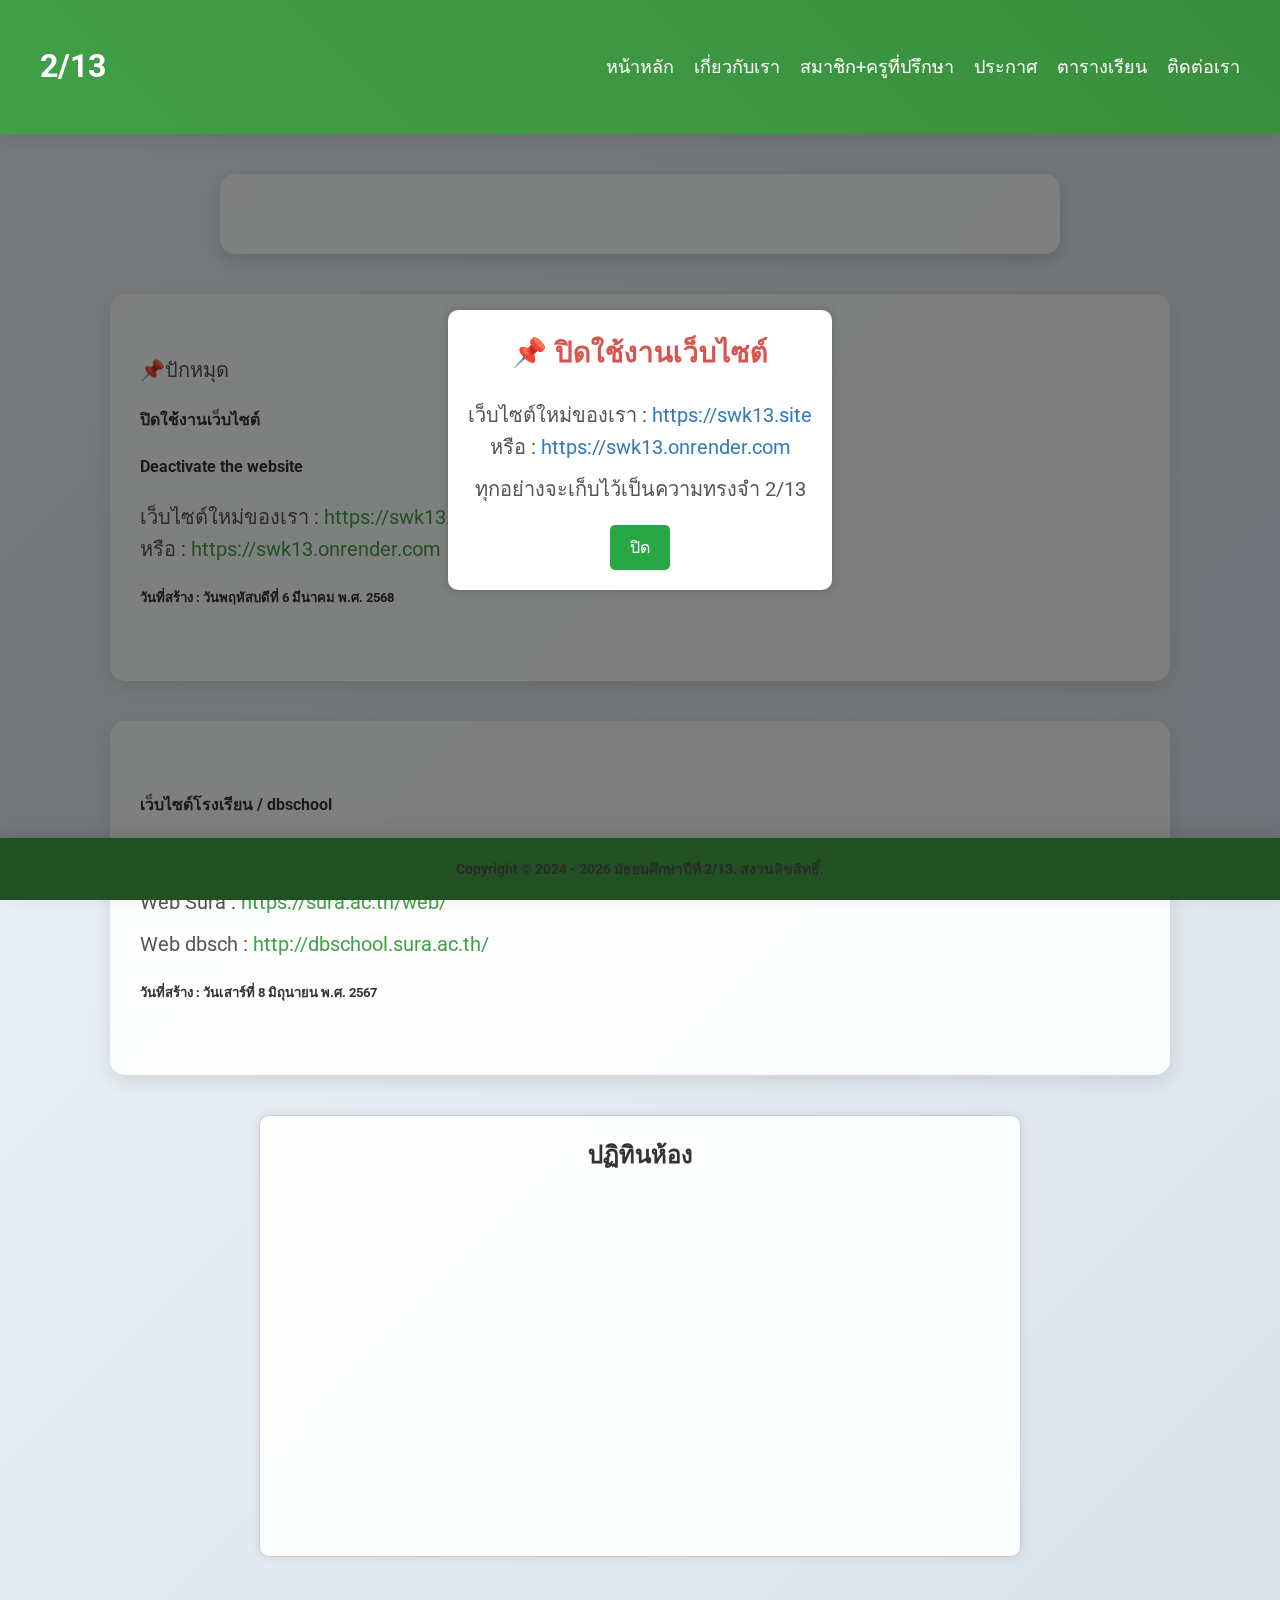
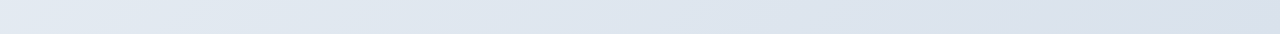
<file: index.html>
<!DOCTYPE html>
<html lang="th">
<head>
    <meta charset="UTF-8">
    <meta name="viewport" content="width=device-width, initial-scale=1.0">
    <link rel="icon" type="image/png" sizes="16x16" href="SWK-LogoNoBG.png">
    <title>มัธยมศึกษาปีที่2/13 | หน้าหลัก</title>
    <link rel="stylesheet" href="style.css">
</head>
<body>
    <header>
        <div class="container">
            <h1>2/13</h1>
            <button id="menu-toggle" class="menu-toggle">☰</button>
            <nav>
                <ul>
                    <li><a href="index.html">หน้าหลัก</a></li>
                    <li><a href="kewkap.html">เกี่ยวกับเรา</a></li>
                    <li><a href="member.html">สมาชิก+ครูที่ปรึกษา</a></li>
                    <li><a href="notify.html">ประกาศ</a></li>
                    <li><a href="timetable.html">ตารางเรียน</a></li>
                    <li><a href="tidtorraw.html">ติดต่อเรา</a></li>
                </ul>
            </nav>
        </div>
    </header>

    <div id="clock"></div>
    <div id="date"></div>

    <section id="closewebsite">
        <p>📌ปักหมุด</p>
        <h4>ปิดใช้งานเว็บไซต์</h4>
        <h4>Deactivate the website</h4>
        <p>เว็บไซต์ใหม่ของเรา : <a href="https://swk13.site" target="_blank">https://swk13.site</a> <br>
	หรือ : <a href="https://swk13.onrender.com" target="_blank">https://swk13.onrender.com</a>
	</p>
        <h5>วันที่สร้าง : วันพฤหัสบดีที่ 6 มีนาคม พ.ศ. 2568</h5>
    </section>

    <section id="home">
        <h4>เว็บไซต์โรงเรียน / dbschool</h4>
        <h4>School Website</h4>
        <p>Web Sura : <a href="https://sura.ac.th" target="_blank">https://sura.ac.th/web/</a></p>
        <p>Web dbsch : <a href="http://dbschool.sura.ac.th/" target="_blank">http://dbschool.sura.ac.th/</a></p>
        <h5>วันที่สร้าง : วันเสาร์ที่ 8 มิถุนายน พ.ศ. 2567</h5>
    </section>

    <section id="calendar" style="width: 720px; height: 400px; margin: auto; border: 1px solid #ccc; border-radius: 10px; padding: 20px; box-shadow: 0 0 10px rgba(0, 0, 0, 0.1);">
        <center><b style="font-size: 1.5em; color: #333;">ปฏิทินห้อง</b></center><br>
        <iframe src="https://calendar.google.com/calendar/u/2/embed?src=surawittayakarntub13@gmail.com&ctz=Asia/Bangkok&csspa=1" style="border: 0; width: 100%; height: 300px;" frameborder="0" scrolling="no"></iframe>
    </section> <br><br><br>


    <footer>
        <p><b>Copyright © 2024 - <span id="currentYear"></span> มัธยมศึกษาปีที่ 2/13. สงวนลิขสิทธิ์.</b></p>
    </footer>

    <div id="popup" class="popup">
        <div class="popup-overlay" onclick="closePopup()"></div> <!-- พื้นที่คลิกเพื่อปิด -->
        <div class="popup-content">
            <h2>📌 ปิดใช้งานเว็บไซต์</h2>
            <p>เว็บไซต์ใหม่ของเรา : <a href="https://swk13.site" target="_blank">https://swk13.site</a> <br>
	    หรือ : <a href="https://swk13.onrender.com" target"_blank">https://swk13.onrender.com</a>
	    </p>
            <p>ทุกอย่างจะเก็บไว้เป็นความทรงจำ 2/13</p>
            <button onclick="closePopup()">ปิด</button>
        </div>
    </div>
    
    <script>
        document.addEventListener("DOMContentLoaded", function () {
            if (!localStorage.getItem("popupClosed")) {
                document.getElementById("popup").style.display = "flex";
            }
        });
    
        function closePopup() {
            document.getElementById("popup").style.display = "none";
            localStorage.setItem("popupClosed", "true"); // บันทึกว่าผู้ใช้ปิดแล้ว
        }
    </script>
    
    

    <script src="scripts.js"></script>
</body>
</html>
</file>
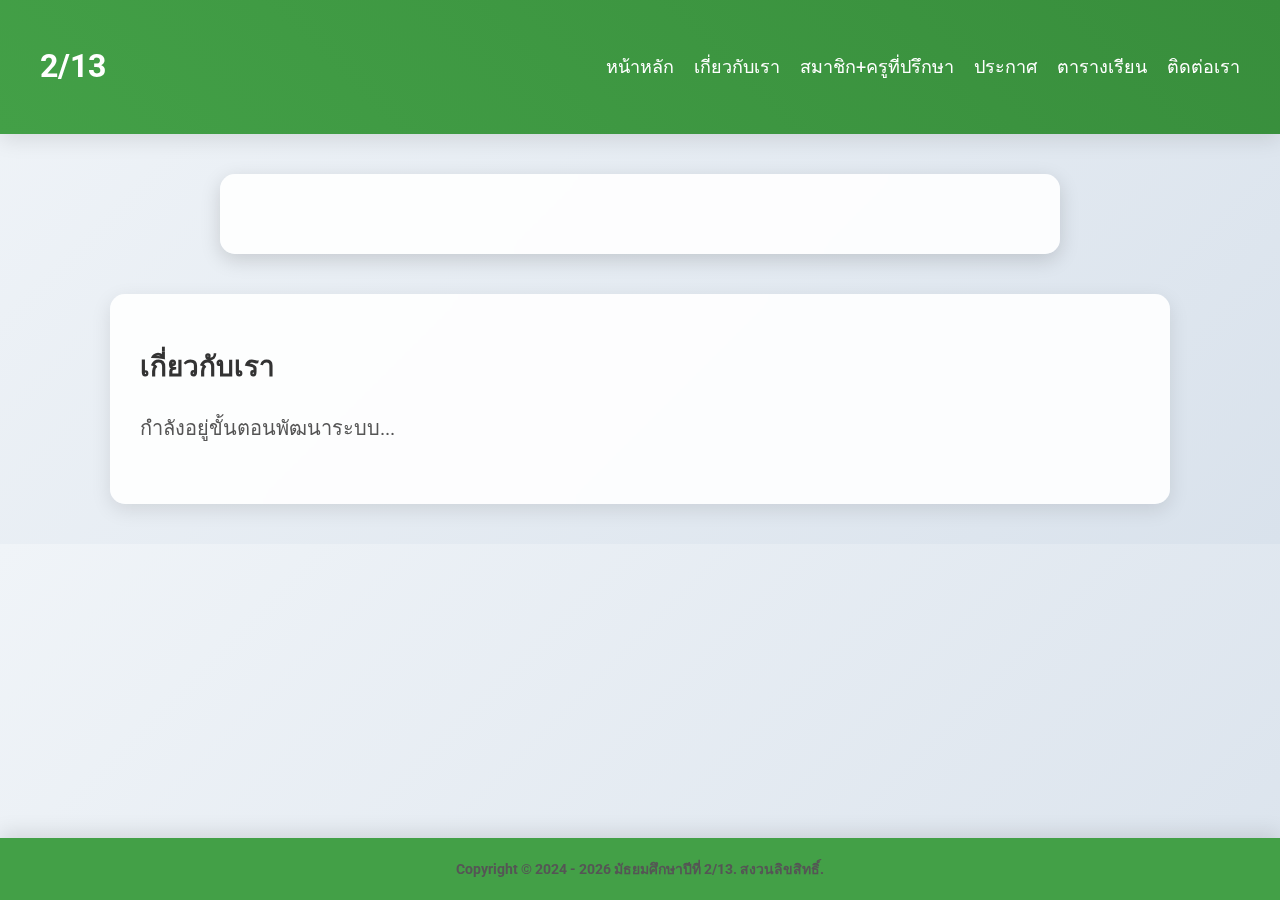
<file: kewkap.html>
<!DOCTYPE html>
<html lang="en">
<head>
    <meta charset="UTF-8">
    <meta name="viewport" content="width=device-width, initial-scale=1.0">
    <link rel="icon" type="image/png" sizes="16x16" href="SWK-LogoNoBG.png">
    <title>มัธยมศึกษาปีที่2/13 | เกี่ยวกับ</title>
    <link rel="stylesheet" href="style.css">
</head>
<body>
    <header>
        <div class="container">
            <h1>2/13</h1>
            <button id="menu-toggle" class="menu-toggle">☰</button>
            <nav>
                <ul>
                    <li><a href="index.html">หน้าหลัก</a></li>
                    <li><a href="kewkap.html">เกี่ยวกับเรา</a></li>
                    <li><a href="member.html">สมาชิก+ครูที่ปรึกษา</a></li>
                    <li><a href="notify.html">ประกาศ</a></li>
                    <li><a href="timetable.html">ตารางเรียน</a></li>
                    <li><a href="tidtorraw.html">ติดต่อเรา</a></li>
                </ul>
            </nav>
        </div>
    </header>

    <div id="clock"></div>
    <div id="date"></div>

    <section id="about">
        <h2>เกี่ยวกับเรา</h2>
        <p>กำลังอยู่ขั้นตอนพัฒนาระบบ<span class="ellipsis">...</span></p>
    </section>

    <footer>
        <p><b>Copyright © 2024 - <span id="currentYear"></span> มัธยมศึกษาปีที่ 2/13. สงวนลิขสิทธิ์.</b></p>
    </footer>
    
    <script src="scripts.js"></script>

</body>
</html>
</file>
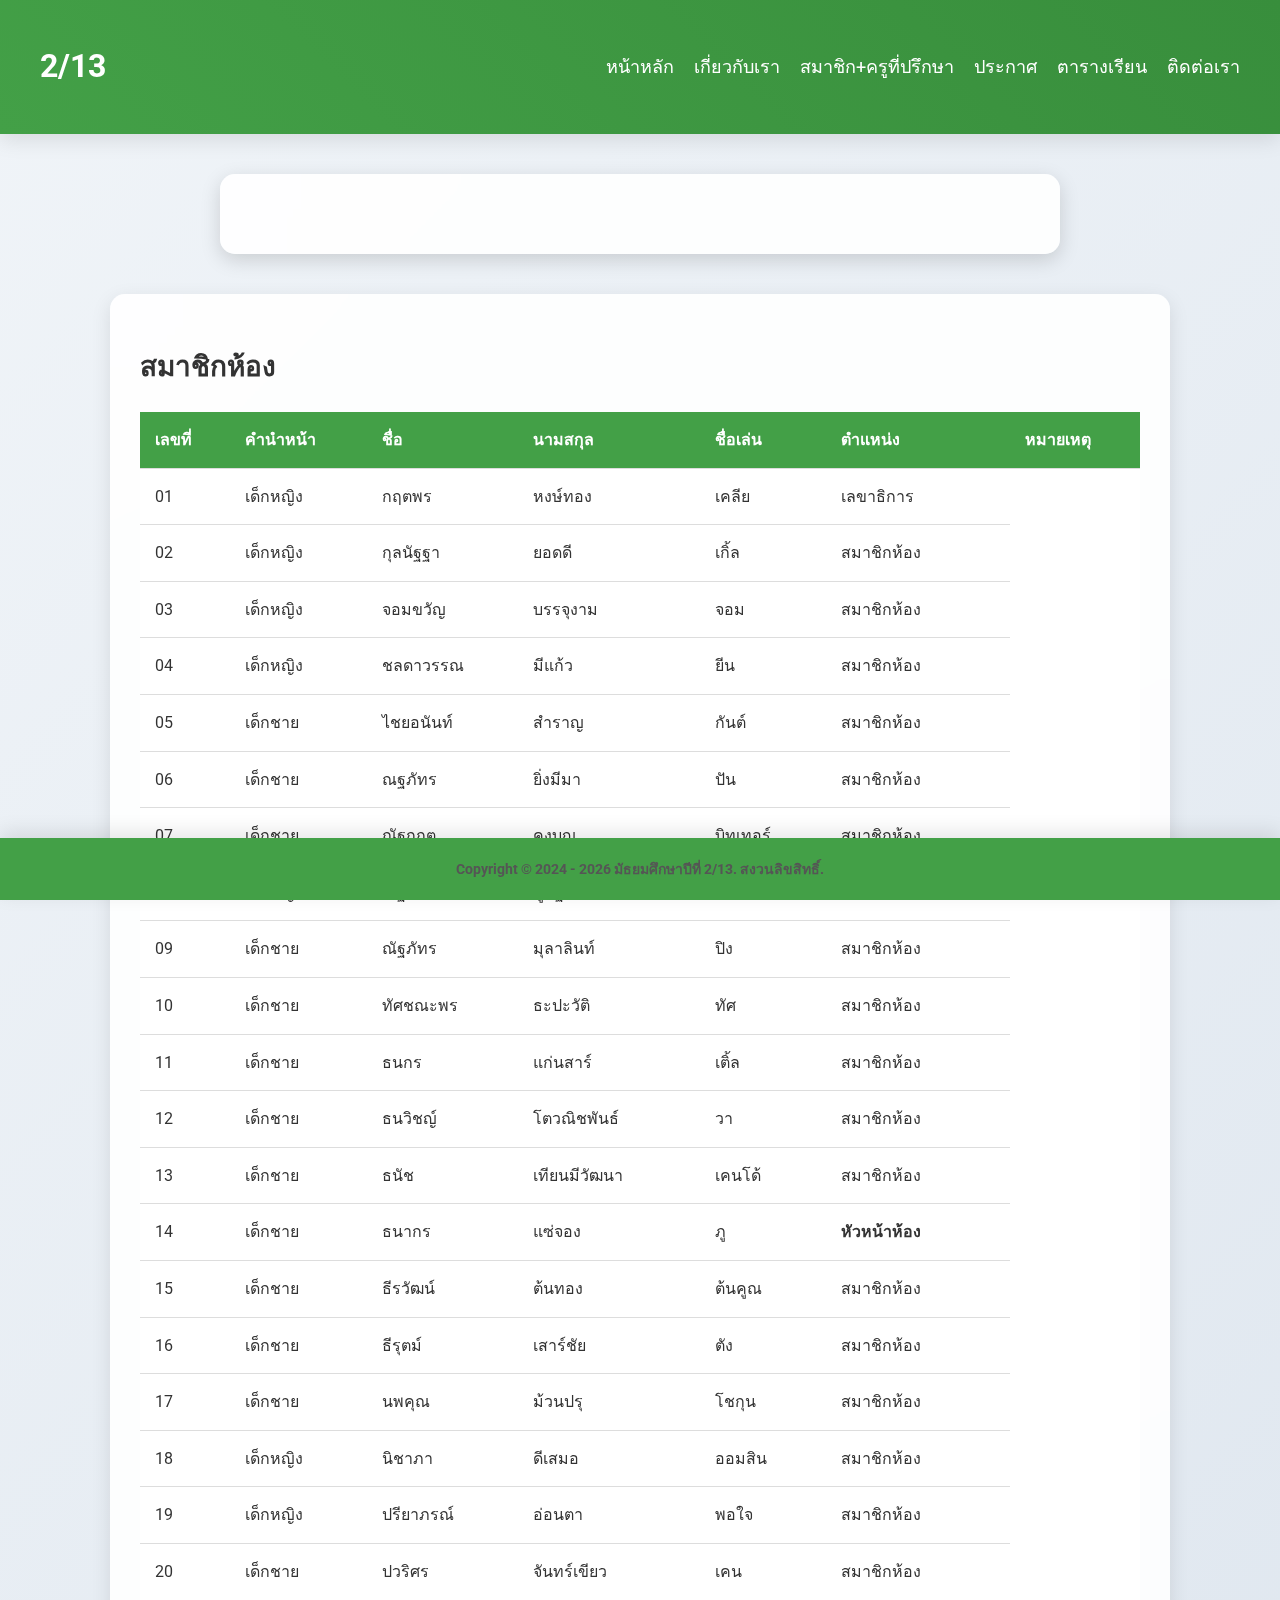
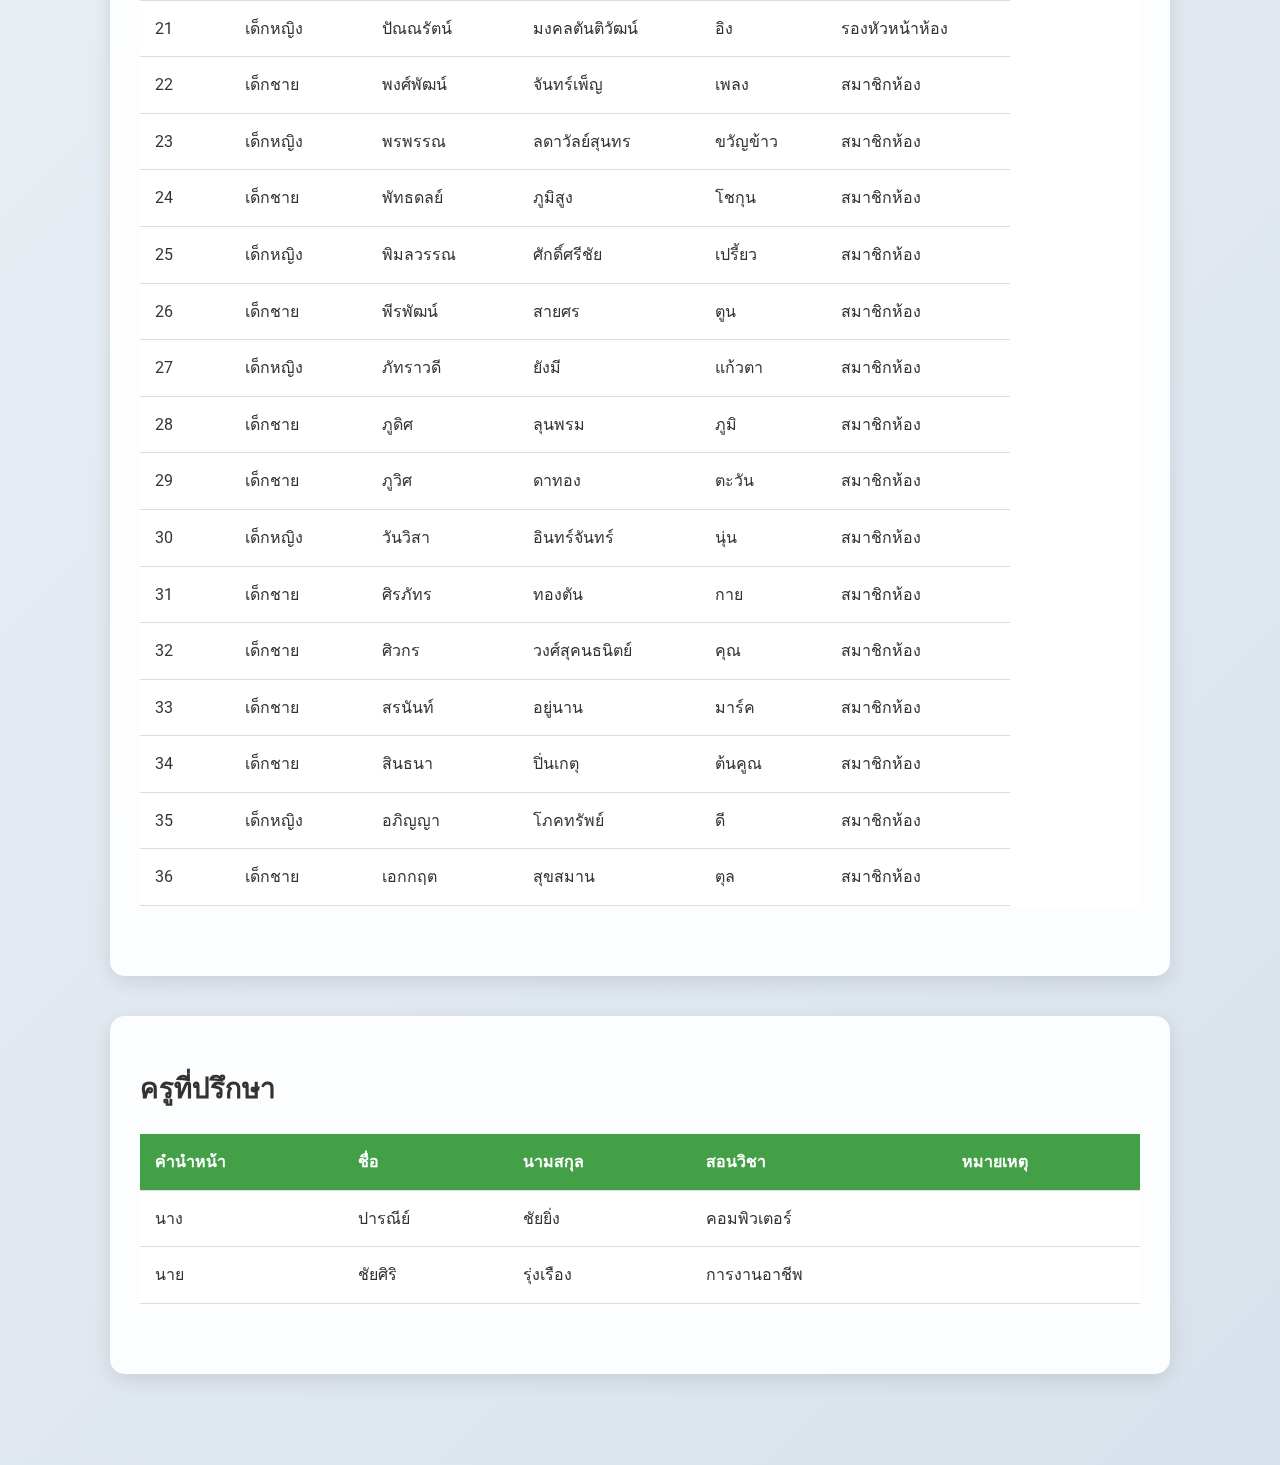
<file: member.html>
<!DOCTYPE html>
<html lang="en">
<head>
    <meta charset="UTF-8">
    <meta name="viewport" content="width=device-width, initial-scale=1.0">
    <link rel="icon" type="image/png" sizes="16x16" href="SWK-LogoNoBG.png">
    <title>มัธยมศึกษาปีที่2/13 | สมาชิกห้อง</title>
    <link rel="stylesheet" href="style.css">
</head>
<body>
    <header>
        <div class="container">
            <h1>2/13</h1>
            <button id="menu-toggle" class="menu-toggle">☰</button>
            <nav>
                <ul>
                    <li><a href="index.html">หน้าหลัก</a></li>
                    <li><a href="kewkap.html">เกี่ยวกับเรา</a></li>
                    <li><a href="member.html">สมาชิก+ครูที่ปรึกษา</a></li>
                    <li><a href="notify.html">ประกาศ</a></li>
                    <li><a href="timetable.html">ตารางเรียน</a></li>
                    <li><a href="tidtorraw.html">ติดต่อเรา</a></li>
                </ul>
            </nav>
        </div>
    </header>

    <!-- วันที่และเวลา -->

    <div id="clock"></div>
    <div id="date"></div>

    <!-- ชื่อสมาชิก -->


    <section id="members">
        <h2>สมาชิกห้อง</h2>
        <table>
            <thead>
                <tr>
                    <th>เลขที่</th>
                    <th>คำนำหน้า</th>
                    <th>ชื่อ</th>
                    <th>นามสกุล</th>
                    <th>ชื่อเล่น</th>
                    <th>ตำแหน่ง</th>
                    <th>หมายเหตุ</th>
                </tr>
            </thead>
            <tbody>

                <tr>
                    <td>01</td>
                    <td>เด็กหญิง</td>
                    <td>กฤตพร</td>
                    <td>หงษ์ทอง</td>
                    <td>เคลีย</td>
                    <td>เลขาธิการ</td>
                </tr>
                <tr>
                    <td>02</td>
                    <td>เด็กหญิง</td>
                    <td>กุลนัฐฐา</td>
                    <td>ยอดดี</td>
                    <td>เกิ้ล</td>
                    <td>สมาชิกห้อง</td>
                </tr>
                <tr>
                    <td>03</td>
                    <td>เด็กหญิง</td>
                    <td>จอมขวัญ</td>
                    <td>บรรจุงาม</td>
                    <td>จอม</td>
                    <td>สมาชิกห้อง</td>
                </tr>
                <tr>
                    <td>04</td>
                    <td>เด็กหญิง</td>
                    <td>ชลดาวรรณ</td>
                    <td>มีแก้ว</td>
                    <td>ยีน</td>
                    <td>สมาชิกห้อง</td>
                </tr>
                <tr>
                    <td>05</td>
                    <td>เด็กชาย</td>
                    <td>ไชยอนันท์</td>
                    <td>สำราญ</td>
                    <td>กันต์</td>
                    <td>สมาชิกห้อง</td>
                </tr>
                <tr>
                    <td>06</td>
                    <td>เด็กชาย</td>
                    <td>ณฐภัทร</td>
                    <td>ยิ่งมีมา</td>
                    <td>ปัน</td>
                    <td>สมาชิกห้อง</td>
                </tr>
                <tr>
                    <td>07</td>
                    <td>เด็กชาย</td>
                    <td>ณัฐกฤต</td>
                    <td>คงบุญ</td>
                    <td>บิทเทอร์</td>
                    <td>สมาชิกห้อง</td>
                </tr>
                <tr>
                    <td>08</td>
                    <td>เด็กหญิง</td>
                    <td>ณัฐชนัน</td>
                    <td>ภูมิฐาน</td>
                    <td>ปิ่น</td>
                    <td>สมาชิกห้อง</td>
                </tr>
                <tr>
                    <td>09</td>
                    <td>เด็กชาย</td>
                    <td>ณัฐภัทร</td>
                    <td>มุลาลินท์</td>
                    <td>ปิง</td>
                    <td>สมาชิกห้อง</td>
                </tr>
                <tr>
                    <td>10</td>
                    <td>เด็กชาย</td>
                    <td>ทัศชณะพร</td>
                    <td>ธะปะวัติ</td>
                    <td>ทัศ</td>
                    <td>สมาชิกห้อง</td>
                </tr>
                <tr>
                    <td>11</td>
                    <td>เด็กชาย</td>
                    <td>ธนกร</td>
                    <td>แก่นสาร์</td>
                    <td>เติ้ล</td>
                    <td>สมาชิกห้อง</td>
                </tr>
                <tr>
                    <td>12</td>
                    <td>เด็กชาย</td>
                    <td>ธนวิชญ์</td>
                    <td>โตวณิชพันธ์</td>
                    <td>วา</td>
                    <td>สมาชิกห้อง</td>
                </tr>
                <tr>
                    <td>13</td>
                    <td>เด็กชาย</td>
                    <td>ธนัช</td>
                    <td>เทียนมีวัฒนา</td>
                    <td>เคนโด้</td>
                    <td>สมาชิกห้อง</td>
                </tr>
                <tr>
                    <td>14</td>
                    <td>เด็กชาย</td>
                    <td>ธนากร</td>
                    <td>แซ่จอง</td>
                    <td>ภู</td>
                    <td><b>หัวหน้าห้อง</b></td>
                </tr>
                
                <tr>
                    <td>15</td>
                    <td>เด็กชาย</td>
                    <td>ธีรวัฒน์</td>
                    <td>ต้นทอง</td>
                    <td>ต้นคูณ</td>
                    <td>สมาชิกห้อง</td>
                </tr>
                <tr>
                    <td>16</td>
                    <td>เด็กชาย</td>
                    <td>ธีรุตม์</td>
                    <td>เสาร์ชัย</td>
                    <td>ตัง</td>
                    <td>สมาชิกห้อง</td>
                </tr>
                <tr>
                    <td>17</td>
                    <td>เด็กชาย</td>
                    <td>นพคุณ</td>
                    <td>ม้วนปรุ</td>
                    <td>โชกุน</td>
                    <td>สมาชิกห้อง</td>
                </tr>
                <tr>
                    <td>18</td>
                    <td>เด็กหญิง</td>
                    <td>นิชาภา</td>
                    <td>ดีเสมอ</td>
                    <td>ออมสิน</td>
                    <td>สมาชิกห้อง</td>
                </tr>
                <tr>
                    <td>19</td>
                    <td>เด็กหญิง</td>
                    <td>ปรียาภรณ์</td>
                    <td>อ่อนตา</td>
                    <td>พอใจ</td>
                    <td>สมาชิกห้อง</td>
                </tr>
                <tr>
                    <td>20</td>
                    <td>เด็กชาย</td>
                    <td>ปวริศร</td>
                    <td>จันทร์เขียว</td>
                    <td>เคน</td>
                    <td>สมาชิกห้อง</td>
                </tr>
                <tr>
                    <td>21</td>
                    <td>เด็กหญิง</td>
                    <td>ปัณณรัตน์</td>
                    <td>มงคลตันติวัฒน์</td>
                    <td>อิง</td>
                    <td>รองหัวหน้าห้อง</td>
                </tr>
                <tr>
                    <td>22</td>
                    <td>เด็กชาย</td>
                    <td>พงศ์พัฒน์</td>
                    <td>จันทร์เพ็ญ</td>
                    <td>เพลง</td>
                    <td>สมาชิกห้อง</td>
                </tr>
                <tr>
                    <td>23</td>
                    <td>เด็กหญิง</td>
                    <td>พรพรรณ</td>
                    <td>ลดาวัลย์สุนทร</td>
                    <td>ขวัญข้าว</td>
                    <td>สมาชิกห้อง</td>
                </tr>
                <tr>
                    <td>24</td>
                    <td>เด็กชาย</td>
                    <td>พัทธดลย์</td>
                    <td>ภูมิสูง</td>
                    <td>โชกุน</td>
                    <td>สมาชิกห้อง</td>
                </tr>
                <tr>
                    <td>25</td>
                    <td>เด็กหญิง</td>
                    <td>พิมลวรรณ</td>
                    <td>ศักดิ์ศรีชัย</td>
                    <td>เปรี้ยว</td>
                    <td>สมาชิกห้อง</td>
                </tr>
                <tr>
                    <td>26</td>
                    <td>เด็กชาย</td>
                    <td>พีรพัฒน์</td>
                    <td>สายศร</td>
                    <td>ตูน</td>
                    <td>สมาชิกห้อง</td>
                </tr>
                <tr>
                    <td>27</td>
                    <td>เด็กหญิง</td>
                    <td>ภัทราวดี</td>
                    <td>ยังมี</td>
                    <td>แก้วตา</td>
                    <td>สมาชิกห้อง</td>
                </tr>
                <tr>
                    <td>28</td>
                    <td>เด็กชาย</td>
                    <td>ภูดิศ</td>
                    <td>ลุนพรม</td>
                    <td>ภูมิ</td>
                    <td>สมาชิกห้อง</td>
                </tr>
                <tr>
                    <td>29</td>
                    <td>เด็กชาย</td>
                    <td>ภูวิศ</td>
                    <td>ดาทอง</td>
                    <td>ตะวัน</td>
                    <td>สมาชิกห้อง</td>
                </tr>
                <tr>
                    <td>30</td>
                    <td>เด็กหญิง</td>
                    <td>วันวิสา</td>
                    <td>อินทร์จันทร์</td>
                    <td>นุ่น</td>
                    <td>สมาชิกห้อง</td>
                </tr>
                <tr>
                    <td>31</td>
                    <td>เด็กชาย</td>
                    <td>ศิรภัทร</td>
                    <td>ทองตัน</td>
                    <td>กาย</td>
                    <td>สมาชิกห้อง</td>
                </tr>
                <tr>
                    <td>32</td>
                    <td>เด็กชาย</td>
                    <td>ศิวกร</td>
                    <td>วงศ์สุคนธนิตย์</td>
                    <td>คุณ</td>
                    <td>สมาชิกห้อง</td>
                </tr>
                <tr>
                    <td>33</td>
                    <td>เด็กชาย</td>
                    <td>สรนันท์</td>
                    <td>อยู่นาน</td>
                    <td>มาร์ค</td>
                    <td>สมาชิกห้อง</td>
                </tr>
                <tr>
                    <td>34</td>
                    <td>เด็กชาย</td>
                    <td>สินธนา</td>
                    <td>ปิ่นเกตุ</td>
                    <td>ต้นคูณ</td>
                    <td>สมาชิกห้อง</td>
                </tr>
                <tr>
                    <td>35</td>
                    <td>เด็กหญิง</td>
                    <td>อภิญญา</td>
                    <td>โภคทรัพย์</td>
                    <td>ดี</td>
                    <td>สมาชิกห้อง</td>
                </tr>
                <tr>
                    <td>36</td>
                    <td>เด็กชาย</td>
                    <td>เอกกฤต</td>
                    <td>สุขสมาน</td>
                    <td>ตุล</td>
                    <td>สมาชิกห้อง</td>
                </tr>

            
            </tbody>
            </table>

    </section>

    <section id="kru">
        <h2>ครูที่ปรึกษา</h2>
        <table>
            <thead>
                <tr>
                    <th>คำนำหน้า</th>
                    <th>ชื่อ</th>
                    <th>นามสกุล</th>
                    <th>สอนวิชา</th>
                    <th>หมายเหตุ</th>
                </tr>
            </thead>
            <tbody>
                <tr>
                    <td>นาง</td>
                    <td>ปารณีย์</td>
                    <td>ชัยยิ่ง</td>
                    <td>คอมพิวเตอร์</td>
                    <td></td>
                </tr>
                <tr>
                    <td>นาย</td>
                    <td>ชัยศิริ</td>
                    <td>รุ่งเรือง</td>
                    <td>การงานอาชีพ</td>
                    <td></td>
                </tr>
            </tbody>
        </table>
    </section> <br><br>
    

    <footer>
        <p><b>Copyright © 2024 - <span id="currentYear"></span> มัธยมศึกษาปีที่ 2/13. สงวนลิขสิทธิ์.</b></p>
    </footer>

    <script src="scripts.js"></script>

</body>
</html>
</file>
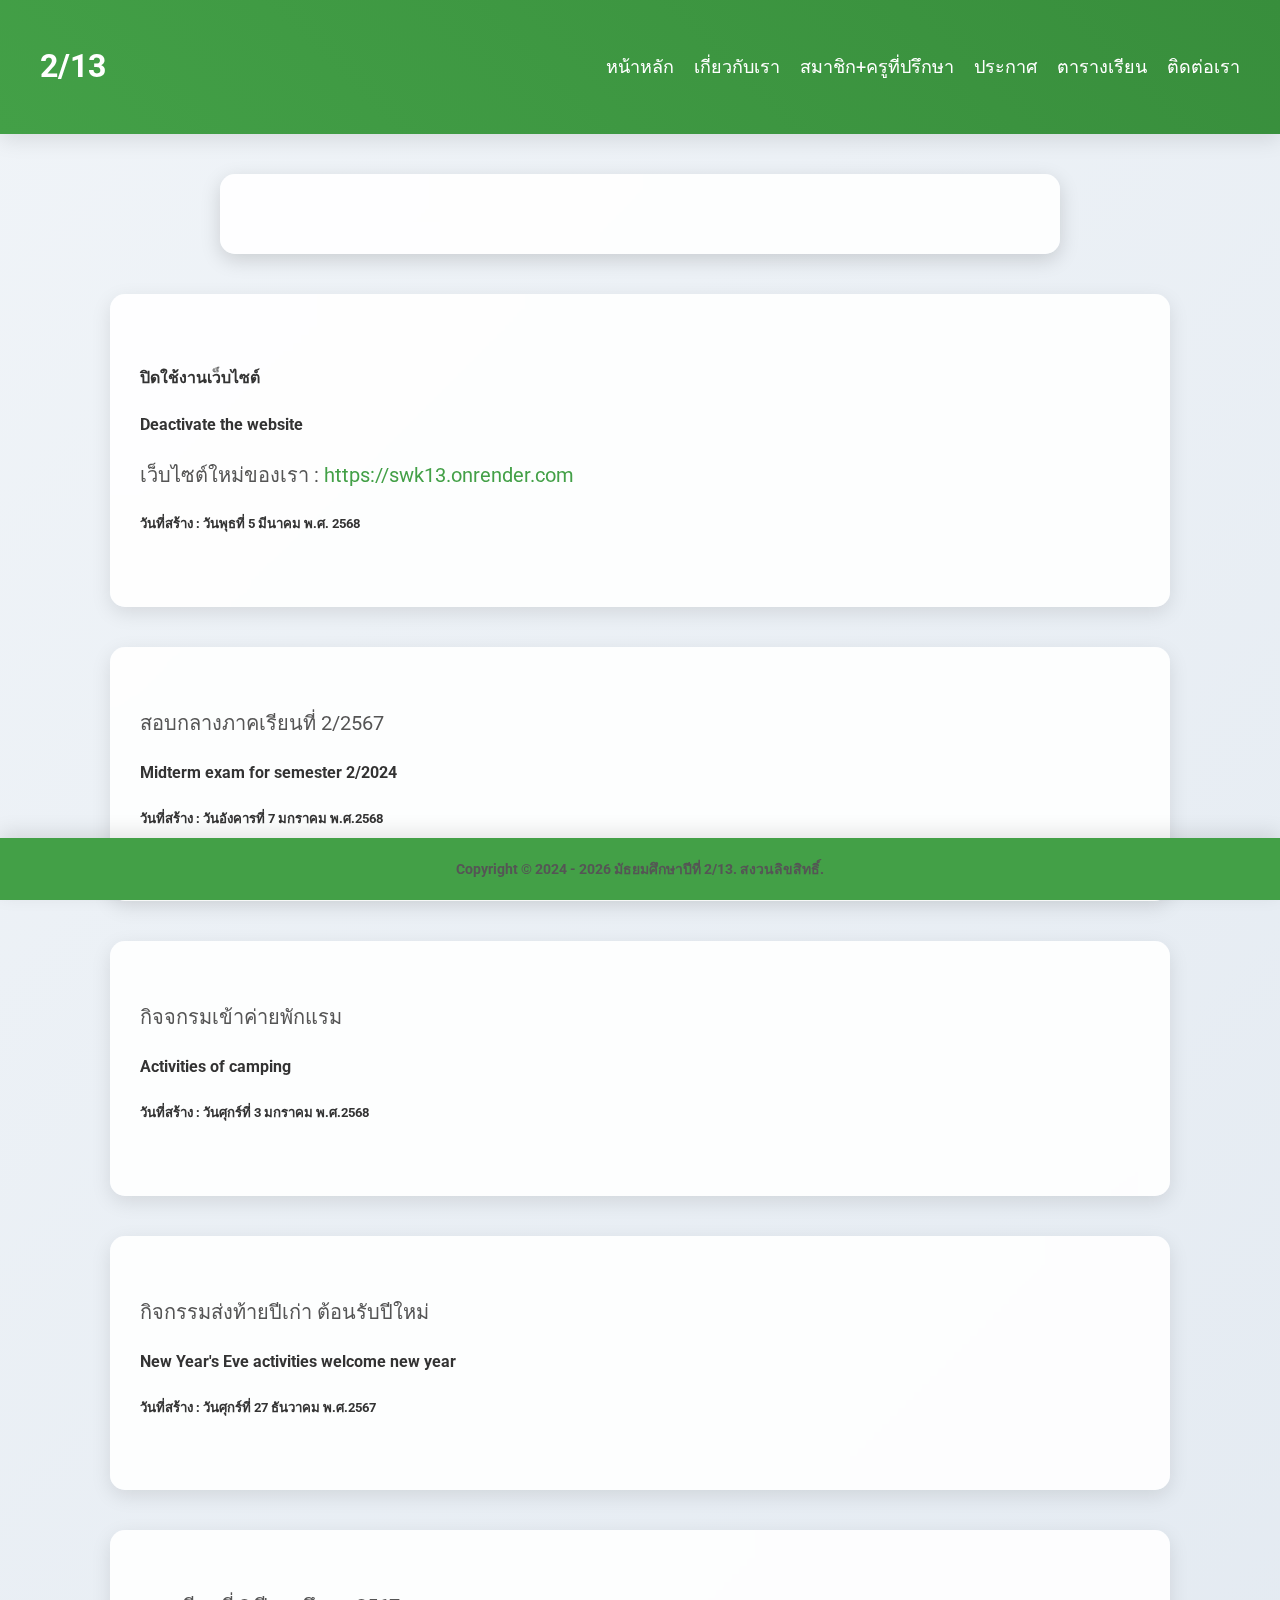
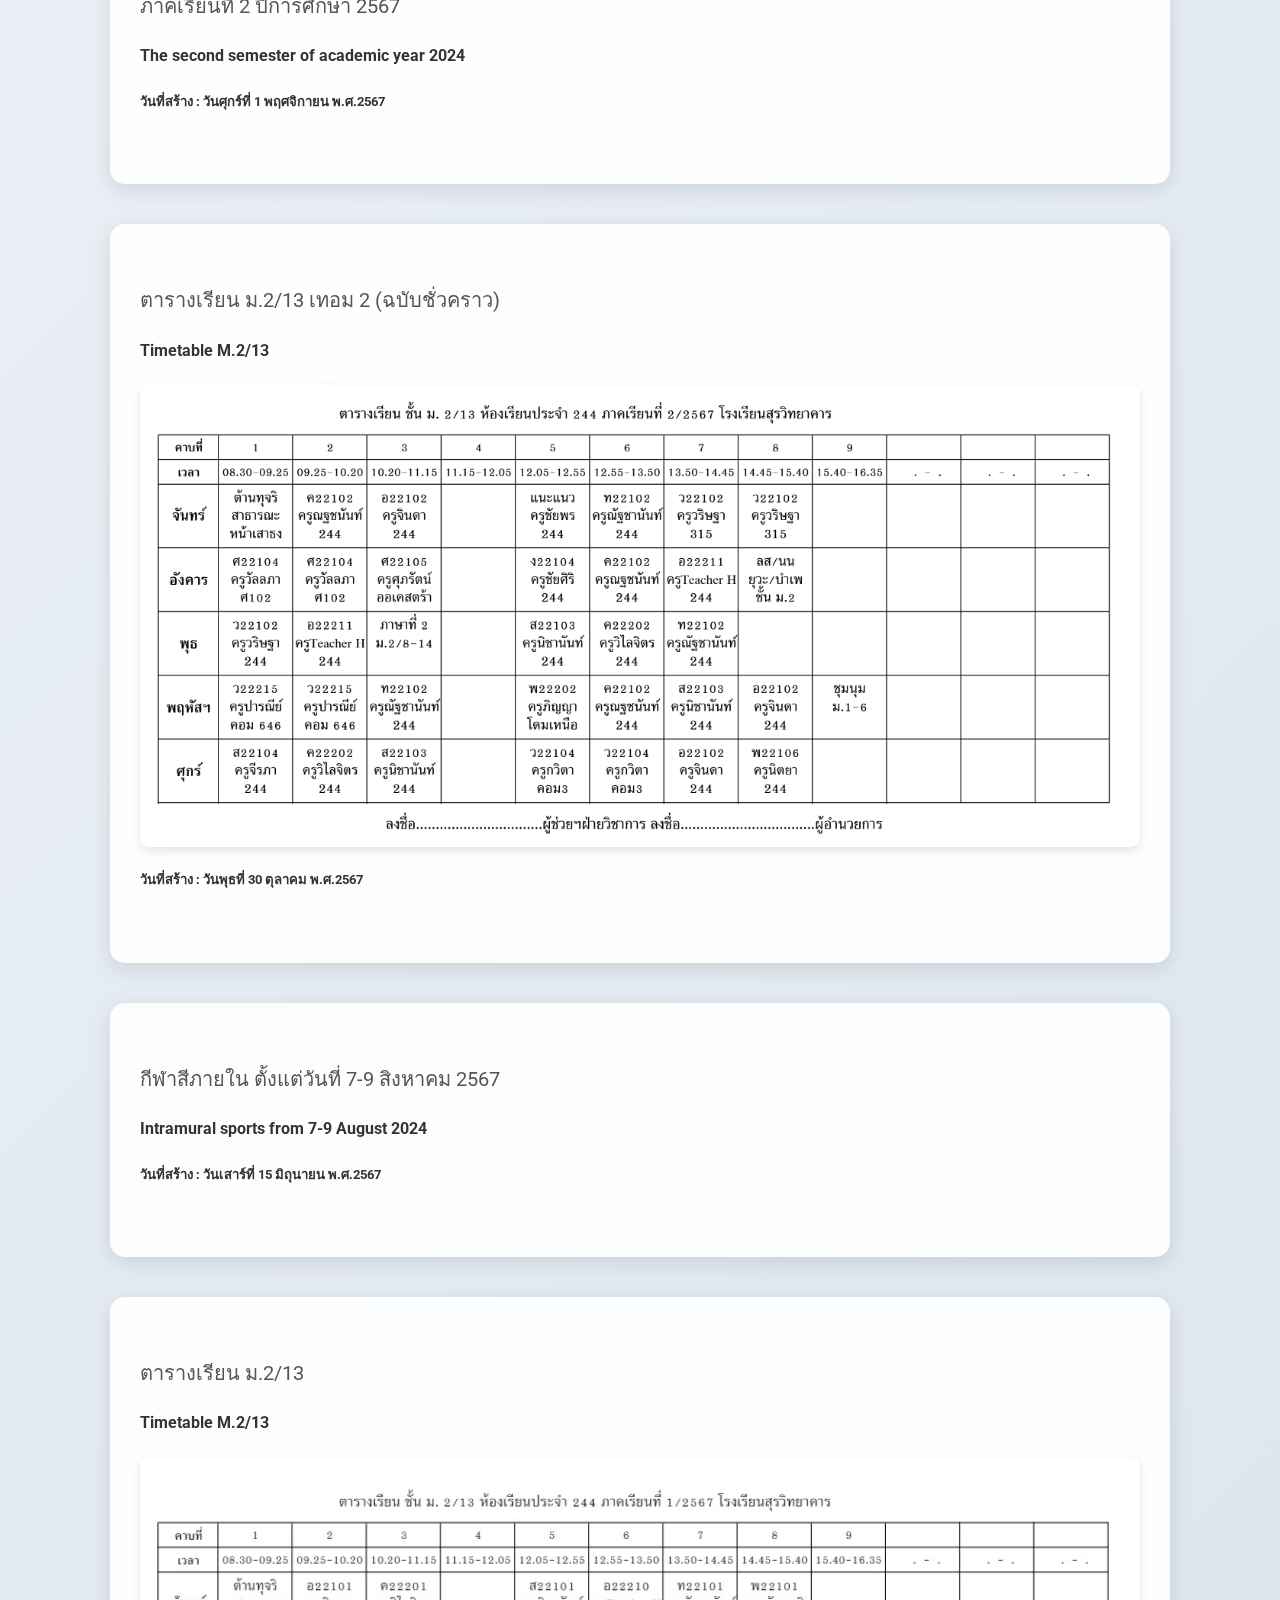
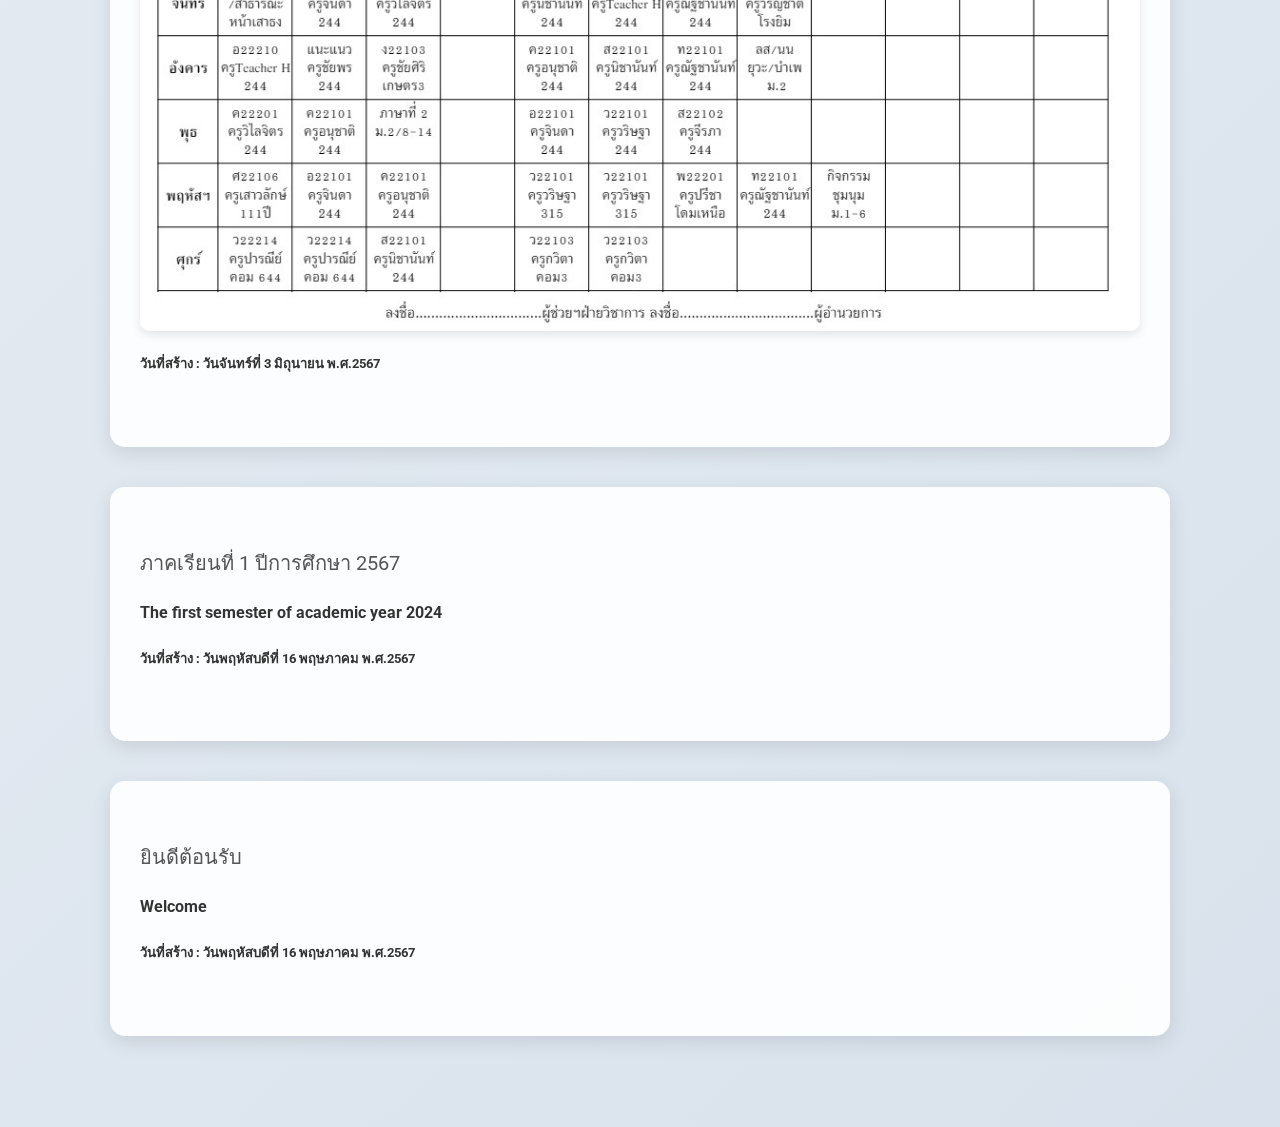
<file: notify.html>
<!DOCTYPE html>
<html lang="en">
<head>
    <meta charset="UTF-8">
    <meta name="viewport" content="width=device-width, initial-scale=1.0">
    <link rel="icon" type="image/png" sizes="16x16" href="SWK-LogoNoBG.png">
    <title>มัธยมศึกษาปีที่2/13 | ประกาศ</title>
    <link rel="stylesheet" href="style.css">
</head>
<body>
    <header>
        <div class="container">
            <h1>2/13</h1>
            <button id="menu-toggle" class="menu-toggle">☰</button>
            <nav>
                <ul>
                    <li><a href="index.html">หน้าหลัก</a></li>
                    <li><a href="kewkap.html">เกี่ยวกับเรา</a></li>
                    <li><a href="member.html">สมาชิก+ครูที่ปรึกษา</a></li>
                    <li><a href="notify.html">ประกาศ</a></li>
                    <li><a href="timetable.html">ตารางเรียน</a></li>
                    <li><a href="tidtorraw.html">ติดต่อเรา</a></li>
                </ul>
            </nav>
        </div>
    </header>

    <div id="clock"></div>
    <div id="date"></div>

    <section id="closewebsite">
        <h4>ปิดใช้งานเว็บไซต์</h4>
        <h4>Deactivate the website</h4>
        <p>เว็บไซต์ใหม่ของเรา : <a href="https://swk13.onrender.com">https://swk13.onrender.com</a></p>
        <h5>วันที่สร้าง : วันพุธที่ 5 มีนาคม พ.ศ. 2568</h5>
    </section>


    <section id="home">
        <p>สอบกลางภาคเรียนที่ 2/2567</p>
        <h4>Midterm exam for semester 2/2024</h4>
        <h5>วันที่สร้าง : วันอังคารที่ 7 มกราคม พ.ศ.2568 </h5>
    </section>

    <section id="home">
        <p>กิจจกรมเข้าค่ายพักแรม</p>
        <h4>Activities of camping</h4>
        <h5>วันที่สร้าง : วันศุกร์ที่ 3 มกราคม พ.ศ.2568 </h5>
    </section>

    <section id="home">
        <p>กิจกรรมส่งท้ายปีเก่า ต้อนรับปีใหม่</p>
        <h4>New Year's Eve activities welcome new year</h4>
        <h5>วันที่สร้าง : วันศุกร์ที่ 27 ธันวาคม พ.ศ.2567 </h5>
    </section>

        <section id="home">
        <p>ภาคเรียนที่ 2 ปีการศึกษา 2567</p>
        <h4>The second semester of academic year 2024</h4>
        <h5>วันที่สร้าง : วันศุกร์ที่ 1 พฤศจิกายน พ.ศ.2567 </h5>
    </section>

    <section id="home">
        <p>ตารางเรียน ม.2/13 เทอม 2 (ฉบับชั่วคราว) </p>
        <h4>Timetable M.2/13 </h4>
        <img src="table_213.png" alt="รูปภาพ">
        <h5>วันที่สร้าง : วันพุธที่ 30 ตุลาคม พ.ศ.2567  </h5>
    </section>

    <section id="home">
        <p>กีฬาสีภายใน ตั้งแต่วันที่ 7-9 สิงหาคม 2567 </p>
        <h4>Intramural sports from 7-9 August 2024</h4>
        <h5>วันที่สร้าง : วันเสาร์ที่ 15 มิถุนายน พ.ศ.2567  </h5>
    </section>

    <section id="home">
        <p>ตารางเรียน ม.2/13 </p>
        <h4>Timetable M.2/13</h4>
        <img src="table.jpg" alt="รูปภาพ">
        <h5>วันที่สร้าง : วันจันทร์ที่ 3 มิถุนายน พ.ศ.2567  </h5>
    </section>

    <section id="home">
        <p>ภาคเรียนที่ 1 ปีการศึกษา 2567</p>
        <h4>The first semester of academic year 2024</h4>
        <h5>วันที่สร้าง : วันพฤหัสบดีที่ 16 พฤษภาคม พ.ศ.2567  </h5>
    </section>

    <section id="welcome">
        <p>ยินดีต้อนรับ</p>
        <h4>Welcome</h4>
        <h5>วันที่สร้าง : วันพฤหัสบดีที่ 16 พฤษภาคม พ.ศ.2567  </h5>
    </section> <br><br>

    <footer>
        <p><b>Copyright © 2024 - <span id="currentYear"></span> มัธยมศึกษาปีที่ 2/13. สงวนลิขสิทธิ์.</b></p>
    </footer>

    <script src="scripts.js"></script>
</body>
</html>
</file>
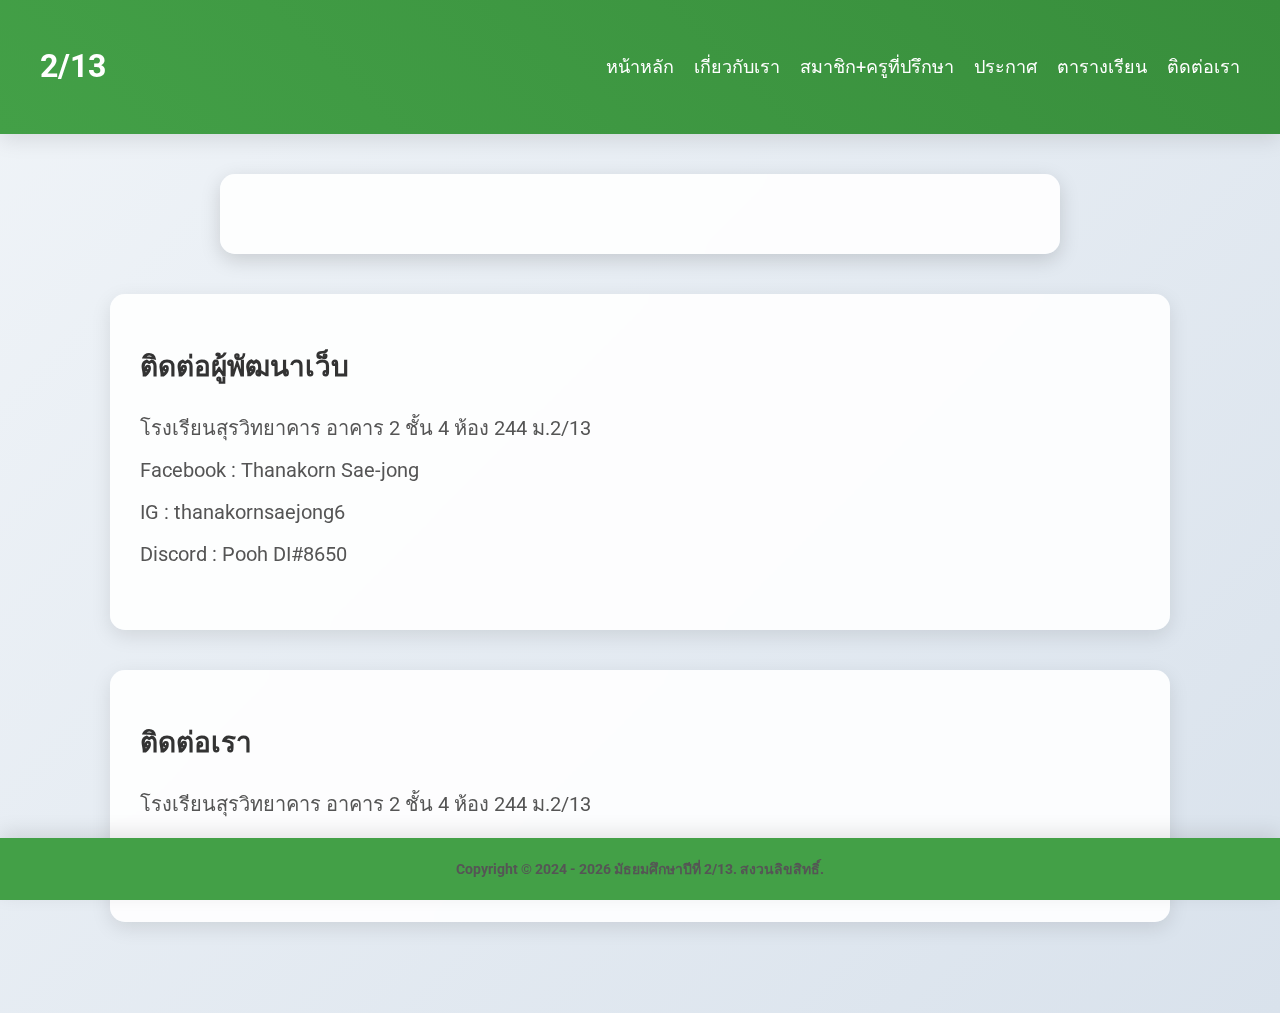
<file: tidtorraw.html>
<!DOCTYPE html>
<html lang="en">
<head>
    <meta charset="UTF-8">
    <meta name="viewport" content="width=device-width, initial-scale=1.0">
    <link rel="icon" type="image/png" sizes="16x16" href="SWK-LogoNoBG.png">
    <title>มัธยมศึกษาปีที่2/13 | ติดต่อเรา</title>
    <link rel="stylesheet" href="style.css">

</head>
<body>
    <header>
        <div class="container">
            <h1>2/13</h1>
            <button id="menu-toggle" class="menu-toggle">☰</button>
            <nav>
                <ul>
                    <li><a href="index.html">หน้าหลัก</a></li>
                    <li><a href="kewkap.html">เกี่ยวกับเรา</a></li>
                    <li><a href="member.html">สมาชิก+ครูที่ปรึกษา</a></li>
                    <li><a href="notify.html">ประกาศ</a></li>
                    <li><a href="timetable.html">ตารางเรียน</a></li>
                    <li><a href="tidtorraw.html">ติดต่อเรา</a></li>
                </ul>
            </nav>
        </div>
    </header>

    <div id="clock"></div>
    <div id="date"></div>

    <section id="tidtordev">
        <h2>ติดต่อผู้พัฒนาเว็บ</h2>
        <p>โรงเรียนสุรวิทยาคาร อาคาร 2 ชั้น 4 ห้อง 244 ม.2/13 </p>
        <p>Facebook : Thanakorn Sae-jong</p>
        <p>IG : thanakornsaejong6</p>
        <p>Discord : Pooh DI#8650</p>
    
    </section>

    <section id="tidtorraw">
        <h2>ติดต่อเรา</h2>
        <p>โรงเรียนสุรวิทยาคาร อาคาร 2 ชั้น 4 ห้อง 244 ม.2/13</p>
        <p>IG : surawittayakarn213</p>
 
    </section> <br><br>
 
    <footer>
        <p><b>Copyright © 2024 - <span id="currentYear"></span> มัธยมศึกษาปีที่ 2/13. สงวนลิขสิทธิ์.</b></p>
    </footer>

    <script src="scripts.js"></script>

</body>
</html>
</file>
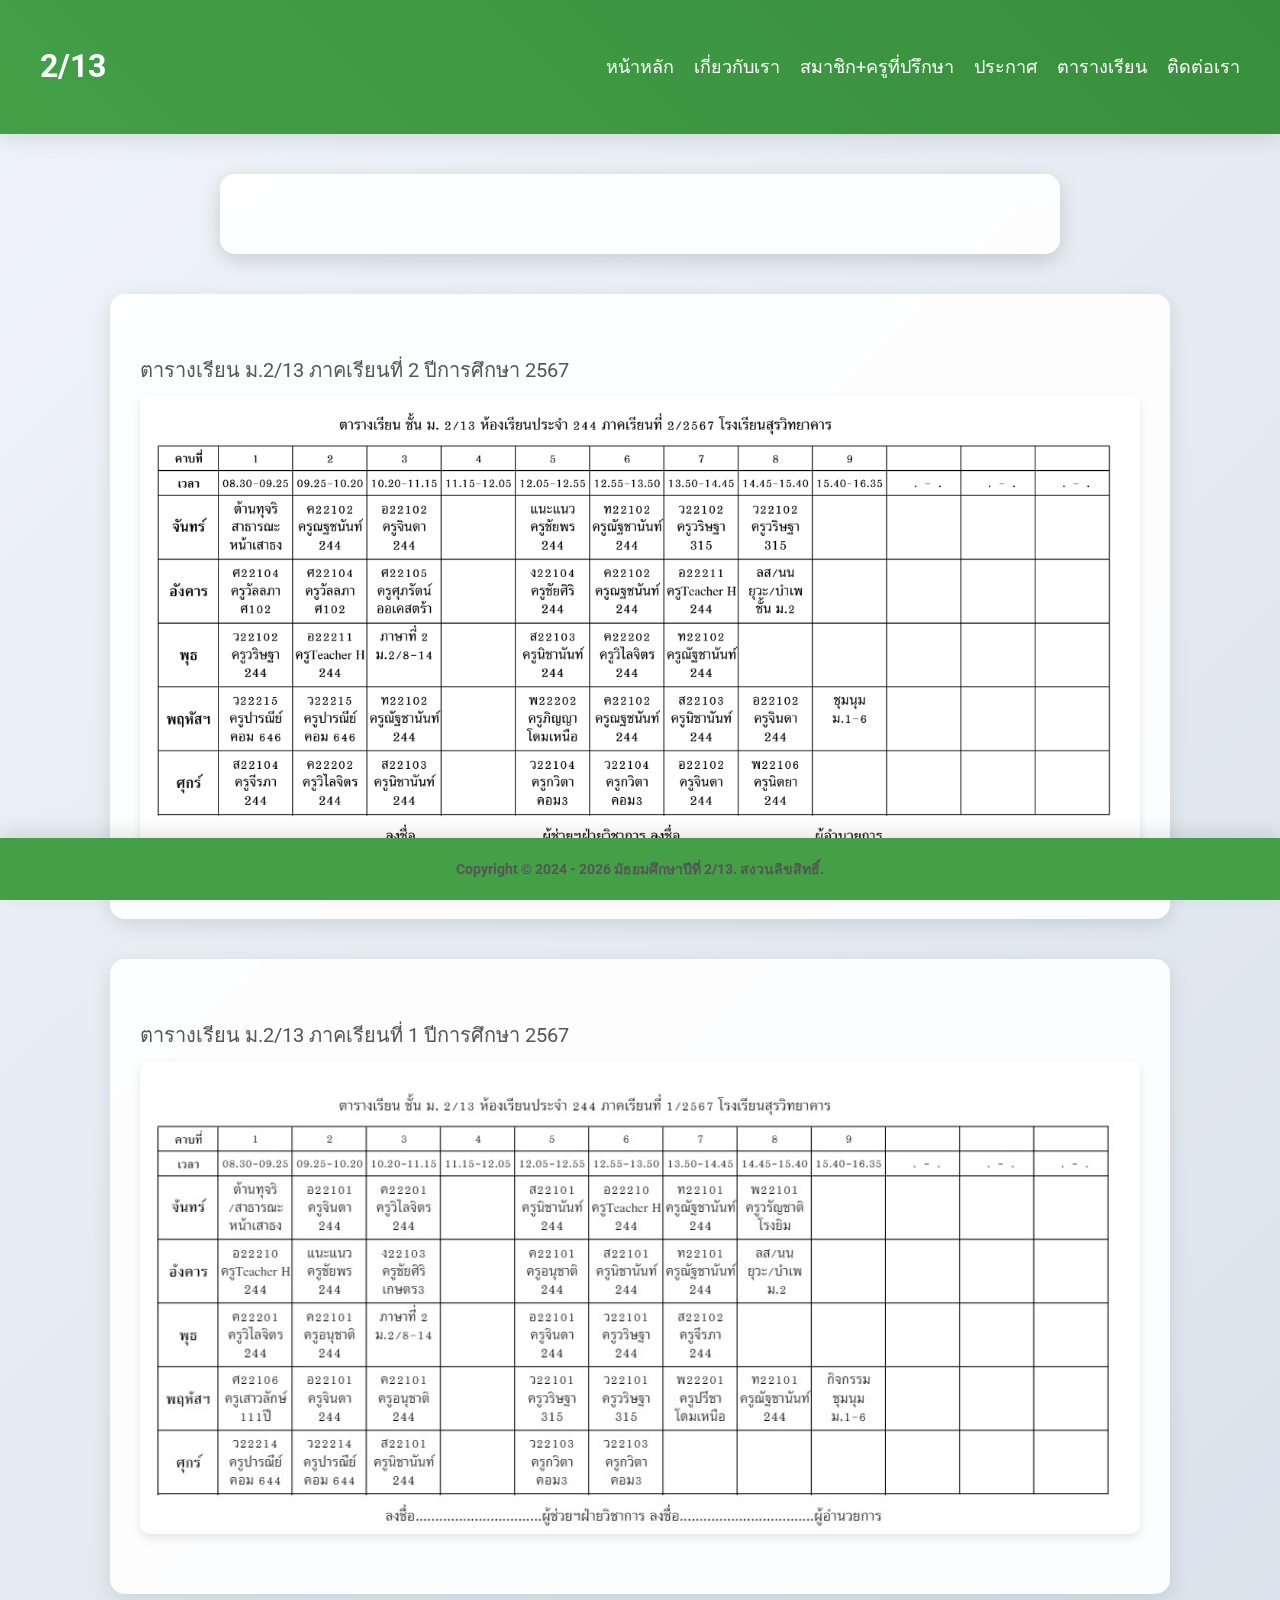
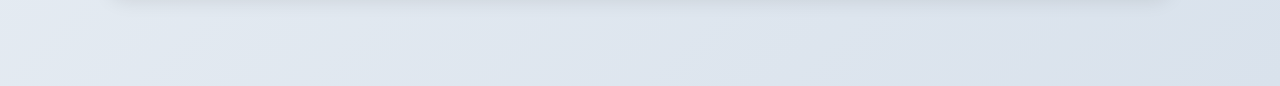
<file: timetable.html>
<!DOCTYPE html>
<html lang="en">
<head>
    <meta charset="UTF-8">
    <meta name="viewport" content="width=device-width, initial-scale=1.0">
    <link rel="icon" type="image/png" sizes="16x16" href="SWK-LogoNoBG.png">
    <title>มัธยมศึกษาปีที่2/13 | ตารางเรียน</title>
    <link rel="stylesheet" href="style.css">
    
</head>
<body>
    <header>
        <div class="container">
            <h1>2/13</h1>
            <button id="menu-toggle" class="menu-toggle">☰</button>
            <nav>
                <ul>
                    <li><a href="index.html">หน้าหลัก</a></li>
                    <li><a href="kewkap.html">เกี่ยวกับเรา</a></li>
                    <li><a href="member.html">สมาชิก+ครูที่ปรึกษา</a></li>
                    <li><a href="notify.html">ประกาศ</a></li>
                    <li><a href="timetable.html">ตารางเรียน</a></li>
                    <li><a href="tidtorraw.html">ติดต่อเรา</a></li>
                </ul>
            </nav>
        </div>
    </header>

    <div id="clock"></div>
    <div id="date"></div>

    <section id="timetable">
        <p>ตารางเรียน ม.2/13 ภาคเรียนที่ 2 ปีการศึกษา 2567 </p>
        <img src="table_213.png" alt="รูปภาพ">
    </section>

    <section id="timetable">
        <p>ตารางเรียน ม.2/13 ภาคเรียนที่ 1 ปีการศึกษา 2567</p>
        <img src="table.jpg" alt="รูปภาพ">
    </section> <br><br>


    <footer>
        <p><b>Copyright © 2024 - <span id="currentYear"></span> มัธยมศึกษาปีที่ 2/13. สงวนลิขสิทธิ์.</b></p>
    </footer>

    <script src="scripts.js"></script>

</body>
</html>
</file>
<file: style.css>
@import url('https://fonts.googleapis.com/css2?family=Roboto:wght@300;400;700&display=swap');
@import url('https://fonts.googleapis.com/css2?family=Montserrat:wght@300;400;700&display=swap');

/* Define CSS Variables */
:root {
    --primary-color: #43A047;
    --primary-dark: #388E3C;
    --secondary-color: #FFD700;
    --background-gradient: linear-gradient(135deg, #f0f4f8, #d9e2ec);
    --text-color: #333;
    --text-light: #555;
    --white: #fff;
    --shadow-color: rgba(0, 0, 0, 0.15);
    --shadow-hover: rgba(0, 0, 0, 0.25);
}

body {
    font-family: 'Roboto', 'Montserrat', Arial, sans-serif;
    margin: 0;
    padding: 0;
    background: var(--background-gradient);
    color: var(--text-color);
    line-height: 1.6;
    overflow-x: hidden;
    transition: background-color 0.3s ease;
}

::selection {
    background: var(--text-color);
    color: var(--white);
}

#clock {
    font-size: 32px;
    text-align: center;
    padding: 40px 20px;
    max-width: 800px;
    margin: 40px auto;
    background: rgba(255, 255, 255, 0.9);
    backdrop-filter: blur(12px);
    box-shadow: 0 6px 20px var(--shadow-color);
    border-radius: 15px;
    transition: transform 0.3s ease, box-shadow 0.3s ease;
}

#clock:hover {
    transform: translateY(-8px);
    box-shadow: 0 12px 30px var(--shadow-hover);
}

#date {
    font-size: 20px;
    text-align: center;
    color: var(--text-light);
}

header {
    background: linear-gradient(45deg, var(--primary-color), var(--primary-dark));
    color: var(--white);
    padding: 20px 0;
    box-shadow: 0 6px 20px rgba(0, 0, 0, 0.1);
    position: sticky;
    top: 0;
    width: 100%;
    z-index: 1000;
    transition: background 0.3s ease, box-shadow 0.3s ease;
}

header .container {
    display: flex;
    justify-content: space-between;
    align-items: center;
    max-width: 1200px;
    margin: 0 auto;
    padding: 0 20px;
}

nav {
    display: flex;
}

nav ul {
    list-style: none;
    margin: 0;
    padding: 0;
    display: flex;
}

nav ul li {
    margin-left: 20px;
}

nav ul li a {
    color: var(--white);
    text-decoration: none;
    font-size: 18px;
    font-weight: 400;
    transition: color 0.3s ease;
}

nav ul li a:hover {
    color: var(--secondary-color);
    text-decoration: underline;
}

.menu-toggle {
    display: none;
    background: none;
    border: none;
    font-size: 24px;
    color: var(--white);
    cursor: pointer;
}

section {
    padding: 50px 30px;
    max-width: 1000px;
    margin: 40px auto;
    background: rgba(255, 255, 255, 0.9);
    backdrop-filter: blur(12px);
    box-shadow: 0 6px 20px rgba(0, 0, 0, 0.1);
    border-radius: 15px;
    transition: transform 0.3s ease, box-shadow 0.3s ease;
}

section:hover {
    transform: translateY(-8px);
    box-shadow: 0 12px 30px var(--shadow-hover);
}

h2 {
    font-family: 'Montserrat', sans-serif;
    font-size: 28px;
    margin-top: 0;
    font-weight: 700;
    color: var(--text-color);
}

p {
    font-family: 'Roboto', sans-serif;
    font-size: 20px;
    margin: 10px 0;
    font-weight: 400;
    color: var(--text-light);
}

footer {
    background-color: var(--primary-color);
    color: var(--white);
    text-align: center;
    padding: 20px 0;
    position: fixed;
    bottom: 0;
    width: 100%;
    box-shadow: 0 -6px 20px rgba(0, 0, 0, 0.1);
}

footer p {
    margin: 0;
    font-size: 14px;
}

a {
    color: var(--primary-color);
    text-decoration: none;
    transition: color 0.3s ease;
}

a:hover {
    color: var(--primary-dark);
    text-decoration: underline;
}

.container {
    max-width: 1200px;
    margin: 0 auto;
    padding: 0 20px;
}

.flex {
    display: flex;
    justify-content: space-between;
    align-items: center;
}

.flex-column {
    display: flex;
    flex-direction: column;
    align-items: center;
}

button {
    background-color: var(--primary-color);
    color: var(--white);
    border: none;
    padding: 12px 24px;
    border-radius: 8px;
    cursor: pointer;
    font-size: 16px;
    transition: background-color 0.3s ease, transform 0.3s ease;
}

button:hover {
    background-color: var(--primary-dark);
    transform: scale(1.05);
}

.card {
    background: rgba(255, 255, 255, 0.9);
    backdrop-filter: blur(12px);
    border-radius: 15px;
    box-shadow: 0 6px 20px var(--shadow-color);
    padding: 20px;
    margin: 20px 0;
    transition: transform 0.3s ease, box-shadow 0.3s ease;
}

.card:hover {
    transform: translateY(-8px);
    box-shadow: 0 12px 30px var(--shadow-hover);
}

.card h3 {
    margin: 0 0 10px;
    font-size: 24px;
    font-weight: 700;
}

.card p {
    margin: 0;
    font-size: 16px;
    color: #777;
}

.icon {
    width: 50px;
    height: 50px;
    margin-right: 10px;
}

.header-bg {
    background: url('https://www.example.com/path/to/your/sw.jpg') no-repeat center center/cover;
}

@media (max-width: 768px) {
    header .container {
        flex-direction: column;
        align-items: flex-start;
    }

    nav {
        display: none;
        width: 100%;
    }

    nav ul {
        flex-direction: column;
        width: 100%;
    }

    nav ul li {
        margin: 10px 0;
    }

    .menu-toggle {
        display: block;
    }

    nav.show {
        display: flex;
    }
}

sections {
    padding: 20px 50px;
    max-width: 1000px ;
    margin: 40px auto;
    background: rgba(255, 255, 255, 0.9);
    backdrop-filter: blur(12px);
    box-shadow: 0 6px 20px var(--shadow-color);
    border-radius: 15px auto;
    transition: transform 0.3s ease, box-shadow 0.3s ease;
}

sections:hover {
    transform: translateY(-8px);
    box-shadow: 0 12px 30px var(--shadow-hover);
}

.marquee-container {
    overflow: hidden;
    background-color: #f0f0f0; /* Light background color */
    padding: 10px; /* Padding */
    border: 2px solid #ddd; /* Border around marquee */
    font-family: Arial, sans-serif; /* Font style */
    font-size: 16px; /* Font size */
    color: #333; /* Text color */
    box-sizing: border-box;
    margin: 0; /* Remove margin to fit exactly within section */
}

.marquee {
    width: 100%;
    overflow: hidden;
    white-space: nowrap;
    box-sizing: border-box;
}

.marquee p {
    display: inline-block;
    padding-left: 100%;
    animation: marquee 15s linear infinite;
}

@keyframes marquee {
    0% { transform: translate(0, 0); }
    100% { transform: translate(-100%, 0); }
}

.moving-text {
    display: inline-block;
    font-size: 1.2em;
    color: #333;
}

.ellipsis::after {
    content: '';
    display: inline-block;
    animation: ellipsis-animation 1s steps(4, end) infinite;
}

@keyframes ellipsis-animation {
    0%, 100% {
        content: "";
    }
    25% {
        content: ".";
    }
    50% {
        content: "..";
    }
    75% {
        content: "...";
    }
}

blockquote {
    font-family: 'Roboto', sans-serif;
    font-size: 18px;
    margin: 20px 0;
    padding: 20px;
    background: rgba(245, 245, 245, 0.9);
    border-left: 5px solid var(--primary-color);
    color: var(--text-light);
}

blockquote p {
    margin: 0;
}

img {
    max-width: 100%;
    height: auto;
    display: block;
    margin: 10px auto;
    border-radius: 10px;
    box-shadow: 0 4px 10px rgba(0, 0, 0, 0.1);
}

.table-container {
    overflow-x: auto;
}

table {
    width: 100%;
    border-collapse: collapse;
    margin: 20px 0;
    background: rgba(255, 255, 255, 0.9);
    backdrop-filter: blur(12px);
}

table th, table td {
    padding: 15px;
    text-align: left;
    border-bottom: 1px solid #ddd;
    font-family: 'Roboto', sans-serif;
}

table th {
    background-color: var(--primary-color);
    color: var(--white);
    font-weight: 700;
}

table tbody tr:hover {
    background-color: #f1f1f1;
}

/* Utility Classes */
.mt-0 { margin-top: 0; }
.mt-10 { margin-top: 10px; }
.mt-20 { margin-top: 20px; }
.mt-30 { margin-top: 30px; }
.mt-40 { margin-top: 40px; }

.mb-0 { margin-bottom: 0; }
.mb-10 { margin-bottom: 10px; }
.mb-20 { margin-bottom: 20px; }
.mb-30 { margin-bottom: 30px; }
.mb-40 { margin-bottom: 40px; }

.p-0 { padding: 0; }
.p-10 { padding: 10px; }
.p-20 { padding: 20px; }
.p-30 { padding: 30px; }
.p-40 { padding: 40px; }

/* Preloader styles */
#preloader {
    position: fixed;
    left: 0;
    top: 0;
    width: 100%;
    height: 100%;
    z-index: 9999;
    background-color: #fff;
    display: flex;
    align-items: center;
    justify-content: center;
}
.popup {
    position: fixed;
    top: 0;
    left: 0;
    width: 100%;
    height: 100%;
    background: rgba(0, 0, 0, 0.5);
    display: flex;
    align-items: center;
    justify-content: center;
}

.popup-content {
    background: white;
    padding: 20px;
    border-radius: 10px;
    text-align: center;
    box-shadow: 0 0 10px rgba(0, 0, 0, 0.2);
    animation: fadeIn 0.5s;
    position: relative;
}

.popup-content h2 {
    color: #d9534f;
}

.popup-content a {
    color: #337ab7;
    text-decoration: none;
}

/* ปรับแต่งปุ่ม */
.popup-content button {
    margin-top: 10px;
    padding: 10px 20px;
    background: #28a745; /* เขียว */
    color: white;
    border: none;
    cursor: pointer;
    border-radius: 5px;
    transition: background 0.3s;
}

.popup-content button:hover {
    background: #dc3545; /* แดง */
}

/* ทำให้คลิกที่พื้นที่ว่างเพื่อปิด */
.popup-overlay {
    position: fixed;
    top: 0;
    left: 0;
    width: 100%;
    height: 100%;
}
</file>
